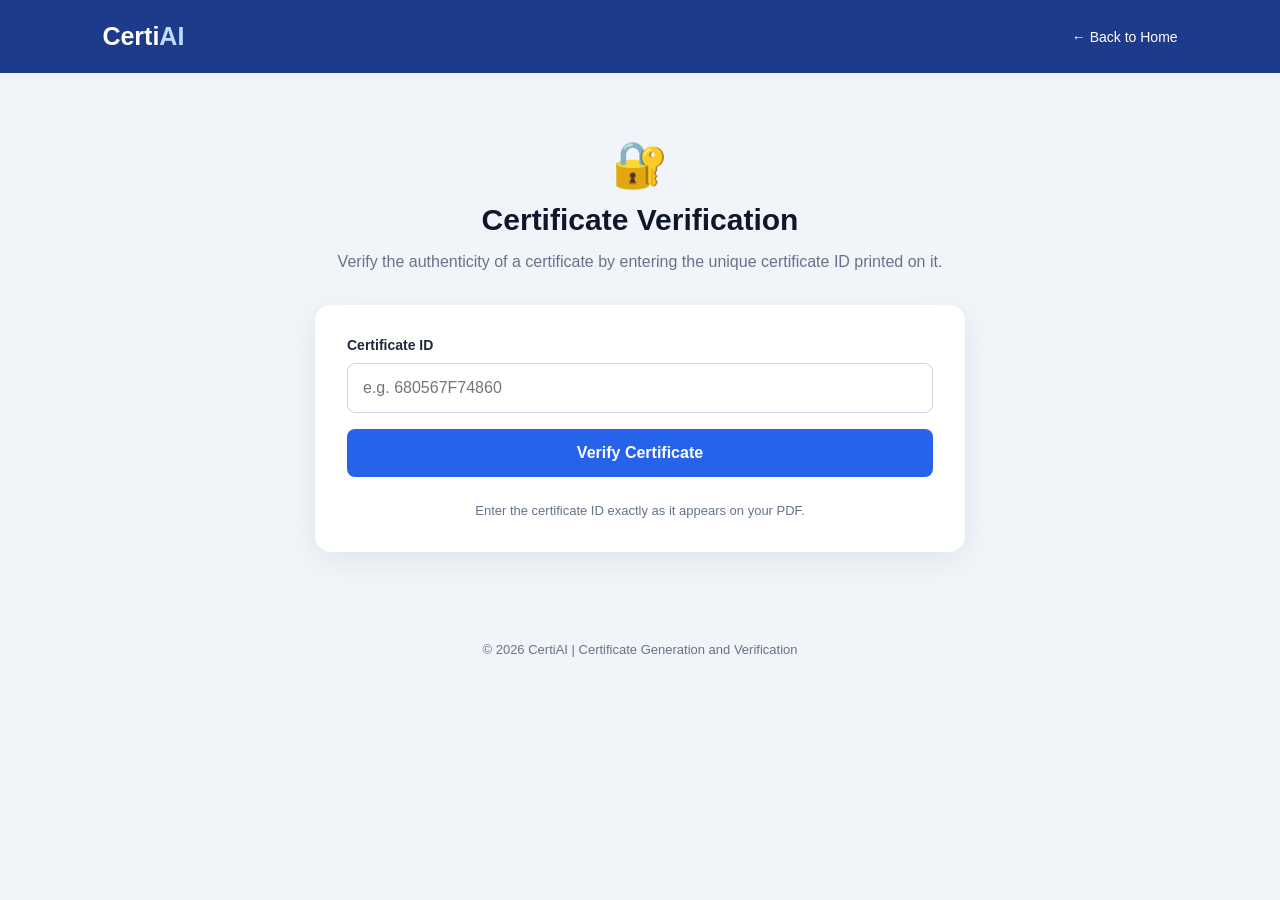
<file: frontend/verify.html>
<!DOCTYPE html>
<html lang="en">
<head>
    <meta charset="UTF-8">
    <meta name="viewport" content="width=device-width, initial-scale=1.0">
    <title>Certificate Verification | CertiAI</title>

    <style>
        * {
            box-sizing: border-box;
            margin: 0;
            padding: 0;
            font-family: Arial, sans-serif;
        }

        body {
            min-height: 100vh;
            background: #f1f5f9;
            color: #1e293b;
        }

        header {
            background: #1e3a8a;
            color: white;
            padding: 22px 8%;
            display: flex;
            justify-content: space-between;
            align-items: center;
        }

        header h2 {
            font-size: 25px;
        }

        header span {
            color: #bfdbfe;
        }

        header a {
            color: white;
            text-decoration: none;
            font-size: 14px;
        }

        main {
            width: 92%;
            max-width: 650px;
            margin: 65px auto;
        }

        .intro {
            text-align: center;
            margin-bottom: 30px;
        }

        .intro .icon {
            font-size: 45px;
            margin-bottom: 12px;
        }

        .intro h1 {
            font-size: 30px;
            margin-bottom: 12px;
            color: #0f172a;
        }

        .intro p {
            color: #64748b;
            line-height: 1.6;
        }

        .card {
            background: white;
            padding: 32px;
            border-radius: 16px;
            box-shadow: 0 8px 30px rgba(15, 23, 42, 0.07);
        }

        label {
            display: block;
            font-weight: bold;
            margin-bottom: 10px;
            font-size: 14px;
        }

        input {
            width: 100%;
            padding: 15px;
            border: 1px solid #cbd5e1;
            border-radius: 8px;
            font-size: 16px;
            outline: none;
            margin-bottom: 16px;
        }

        input:focus {
            border-color: #2563eb;
            box-shadow: 0 0 0 3px #dbeafe;
        }

        button {
            width: 100%;
            padding: 15px;
            background: #2563eb;
            color: white;
            border: none;
            border-radius: 8px;
            font-size: 16px;
            font-weight: bold;
            cursor: pointer;
        }

        button:hover {
            background: #1d4ed8;
        }

        button:disabled {
            opacity: 0.65;
            cursor: wait;
        }

        #result {
            margin-top: 24px;
        }

        .result-card {
            padding: 22px;
            border-radius: 10px;
        }

        .success {
            background: #f0fdf4;
            border: 1px solid #86efac;
        }

        .failure {
            background: #fef2f2;
            border: 1px solid #fca5a5;
            color: #b91c1c;
        }

        .result-title {
            font-size: 19px;
            font-weight: bold;
            margin-bottom: 12px;
        }

        .success .result-title {
            color: #15803d;
        }

        .detail {
            padding: 11px 0;
            border-bottom: 1px solid #e2e8f0;
            line-height: 1.5;
            overflow-wrap: anywhere;
        }

        .detail:last-child {
            border-bottom: none;
        }

        .detail strong {
            display: block;
            color: #475569;
            font-size: 12px;
            text-transform: uppercase;
            margin-bottom: 4px;
        }

        .hint {
            text-align: center;
            color: #64748b;
            font-size: 13px;
            margin-top: 20px;
            line-height: 1.5;
        }

        footer {
            text-align: center;
            padding: 25px;
            color: #64748b;
            font-size: 13px;
        }

        @media (max-width: 480px) {
            header {
                padding: 18px 5%;
            }

            header h2 {
                font-size: 21px;
            }

            main {
                margin: 40px auto;
            }

            .card {
                padding: 22px;
            }

            .intro h1 {
                font-size: 25px;
            }
        }
    </style>
</head>

<body>

<header>
    <h2>Certi<span>AI</span></h2>
    <a href="index.html">← Back to Home</a>
</header>

<main>
    <section class="intro">
        <div class="icon">🔐</div>
        <h1>Certificate Verification</h1>
        <p>
            Verify the authenticity of a certificate by entering
            the unique certificate ID printed on it.
        </p>
    </section>

    <section class="card">
        <form id="verifyForm">
            <label for="certificateId">Certificate ID</label>

            <input
                type="text"
                id="certificateId"
                placeholder="e.g. 680567F74860"
                maxlength="100"
                required
                autocomplete="off"
            >

            <button type="submit" id="verifyButton">
                Verify Certificate
            </button>
        </form>

        <div id="result" aria-live="polite"></div>

        <p class="hint">
            Enter the certificate ID exactly as it appears on your PDF.
        </p>
    </section>
</main>

<footer>
    © 2026 CertiAI | Certificate Generation and Verification
</footer>

<script>
    const form = document.getElementById("verifyForm");
    const input = document.getElementById("certificateId");
    const button = document.getElementById("verifyButton");
    const result = document.getElementById("result");

    form.addEventListener("submit", async function (event) {
        event.preventDefault();

        const certificateId = input.value.trim();

        if (!certificateId) {
            result.innerHTML = "";
            input.focus();
            return;
        }

        button.disabled = true;
        button.textContent = "Verifying...";
        result.innerHTML = "";

        try {
            const API_BASE = "https://certiai-backend.onrender.com";

const response = await fetch(
    `${API_BASE}/api/verify/${encodeURIComponent(certificateId)}`
);

            const data = await response.json();

            if (response.ok && data.verified && data.certificate) {
                const certificate = data.certificate;

                result.innerHTML = `
                    <div class="result-card success">
                        <div class="result-title">
                            ✓ Certificate Verified Successfully
                        </div>

                        <div class="detail">
                            <strong>Certificate ID</strong>
                            <span>${escapeHTML(certificate.certificate_id)}</span>
                        </div>

                        <div class="detail">
                            <strong>Participant Name</strong>
                            <span>${escapeHTML(certificate.participant_name)}</span>
                        </div>

                        <div class="detail">
                            <strong>Event</strong>
                            <span>${escapeHTML(certificate.event)}</span>
                        </div>

                        <div class="detail">
                            <strong>Organization</strong>
                            <span>${escapeHTML(certificate.organization)}</span>
                        </div>

                        <div class="detail">
                            <strong>Achievement</strong>
                            <span>${escapeHTML(certificate.achievement)}</span>
                        </div>

                        <div class="detail">
                            <strong>Certificate Date</strong>
                            <span>${escapeHTML(certificate.certificate_date)}</span>
                        </div>
                    </div>
                `;
            } else {
                result.innerHTML = `
                    <div class="result-card failure">
                        <div class="result-title">
                            ✕ Certificate Not Verified
                        </div>
                        <p>
                            ${escapeHTML(
                                data.message || "Certificate ID not found."
                            )}
                        </p>
                    </div>
                `;
            }
        } catch (error) {
            result.innerHTML = `
                <div class="result-card failure">
                    <div class="result-title">Unable to Verify</div>
                    <p>
                        Could not connect to the backend.
                        Make sure the Flask server is running on port 5000.
                    </p>
                </div>
            `;
        } finally {
            button.disabled = false;
            button.textContent = "Verify Certificate";
        }
    });

    function escapeHTML(value) {
        const element = document.createElement("span");
        element.textContent = String(value ?? "");
        return element.innerHTML;
    }
</script>

</body>
</html>
</file>
